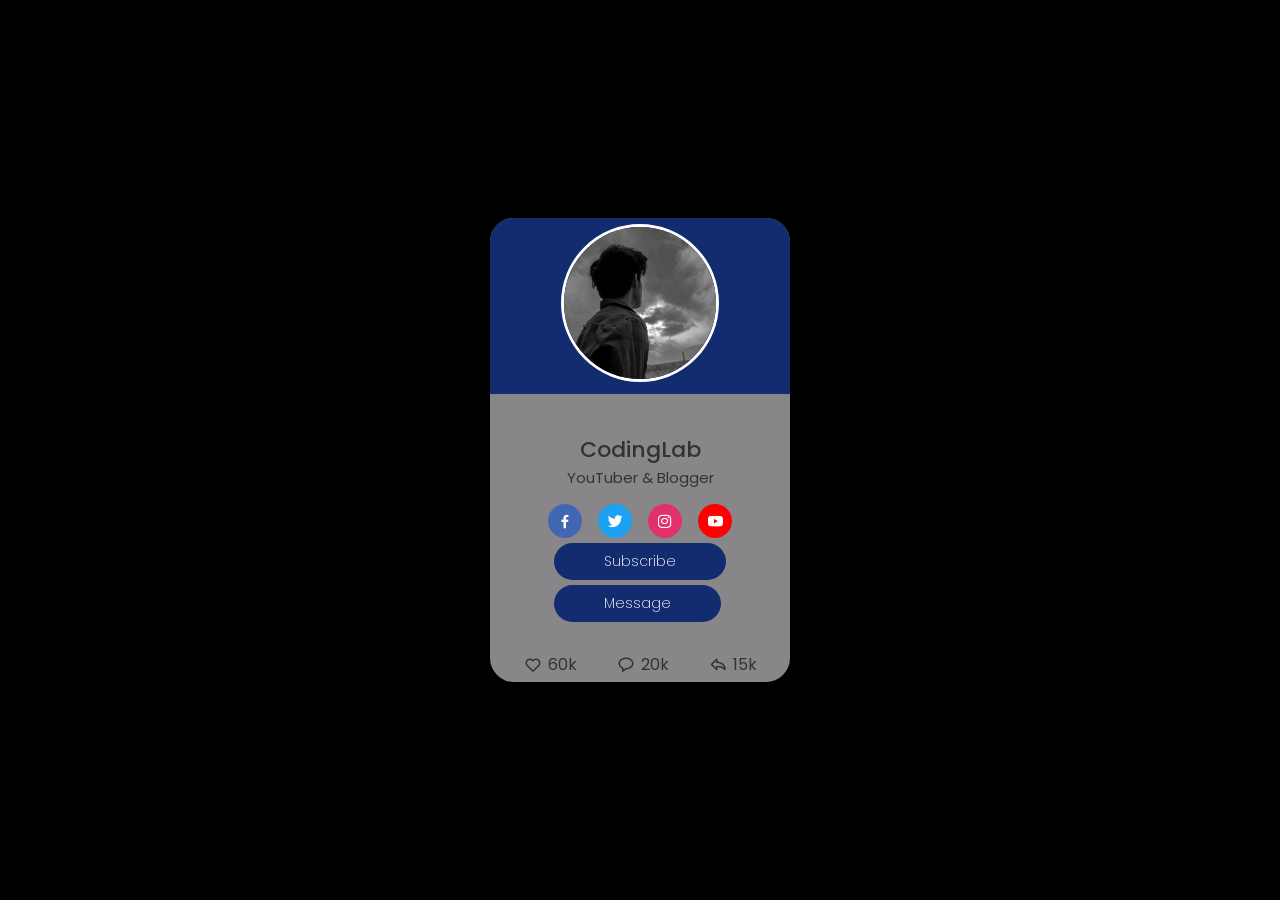
<file: index.html>
<!DOCTYPE html>
<!--coding by codinglad | www.codinglabweb.com-->
<html lang="en">
<head>
    <meta charset="UTF-8">
    <title>one8zro</title>
    <meta name="viewport" content="width=device-width, initial-scale=1.0">
    <title>Document</title>
    <!--CSS-->
    <link rel="stylesheet" href="bb.css">

    <!--Boxicons CSS-->
    <link href='https://unpkg.com/boxicons@2.1.4/css/boxicons.min.css' rel='stylesheet'>

</head>
<body>
    <div class="profile-card">
    <div class="image">
    <img src="download.jpg" alt="" class="profile-img">
     
    </div>
    <div class="text-data">
        <span class="name">CodingLab</span>
         <span class="jab">YouTuber & Blogger</span>
    </div>
    <div class="media-buttons">
    <a href="#" style="background-color:#4267b2  " class="link">
        <i class='bx bxl-facebook' ></i>
    </a>
     <a href="#" style="background-color:#1da1f2"  class="link">
       <i class='bx bxl-twitter'></i>
    </a>
     <a href="#" style="background-color: #e1306c " class="link">
        <i class='bx bxl-instagram'></i>
    </a>
      <a href="#" style="background-color:#ff0000 " class="link">
       <i class='bx bxl-youtube'></i>
    </a>
    
    </div>
    <div class="buttons">
       <button class="button">Subscribe</button>
       <button class="button">Message</button>
 
    </div>
    <div class="analytics">
        <div class="data">
            <i class='bx bx-heart'></i>
            <span class="number">60k</span>
        </div>
          <div class="data">
            <i class='bx bx-message-rounded'></i>
            <span class="number">20k</span>
        </div>
          <div class="data">
            <i class='bx bx-share'></i>
            <span class="number">15k</span>
        </div>
    </div>
    </div>

</body>
</html>
</file>
<file: bb.css>
/*Google fonts - Poppins */

@import url('https://fonts.googleapis.com/css2?family=Poppins:ital,wght@0,100;0,200;0,300;0,400;0,500;0,600;0,700;0,800;0,900;1,100;1,200;1,300;1,400;1,500;1,600;1,700;1,800;1,900&display=swap');
*{
    margin: 0;
    padding: 0;
    box-sizing: border-box;
    font-family: "Poppins" , sans-serif;

}
body{
    height:100vh;
    display: flex;
    align-items: center;
    justify-content: center;
    background-color: black;
}

.profile-card{
    display: flex;
    flex-direction: column;
    align-items: center;
    max-width:500px;
    width:300px;
    background: #888688;
    border-radius: 24px;
    padding: 5px;
    box-shadow: 0 5px 20px rgba(0, 0, 0, 0.1);
    position: relative;
}
.profile-card::before{
    position: absolute;
    content: '';
    top: 0;
    left: 0;
    border-radius: 24px 24px 0 0 ;
    height: 38%;
    width: 100%;
    background-color: #132c70;
}
.image{
    align-items: center;
    position: relative;
    height: 160px ;
    width: 160px;
    border-radius: 100%;
    background-color: #132c70;
    padding: 1px;
    margin-bottom:  50px; 
}
.image .profile-img{
    height: 100%;
    width: 100%;
    object-fit: cover;
    border-radius: 50%;
    border: 3px solid #fff ;

}
.profile-card .text-data{
    display:flex;
    flex-direction: column;
    align-items: center;
    color:#333;

}
.text-data .name{
    font-size:22px;
    font-weight: 500;
}
.text-data .jab{
    font-size: 15px;
    font-weight: 400;
}
.profile-card .media-buttons{
    display:flex ;
    align-items: center;
    margin-top:15px ;
}
.media-buttons .link{
    color: #fff;
    display: flex;
    align-items: center;
    justify-content: center;
    font-size:18px ;
    width: 34px;
    height: 34px;
    border-radius: 50%;
    margin:0 8px ;
    background-color: #e5e6e7;
    text-decoration: none;
}
.profile-card .button{
    display: flex;
    align-items: center;
    margin-top: 300px;

}
.buttons .button{
    font-size: 14px;
    font-weight:200 ;
    color: #fff;
    border: none;
    border-radius: 24px;
    margin:  5px 5px 5px ;
    padding: 8px 50px;
    background-color: #132c70;
    cursor:  pointer;
    transition: all 0.3s ease;
}
.buttons .button:hover{
    background-color: #0e4bf1;
}
.profile-card .analytics{
    display: flex;
    align-items: center;
    margin-top: 25px;
}
.analytics .data{
     display: flex;
     align-items: center;
     color: #333;
     padding: 0 20px ;
     border-radius: 2px solid #e7e7e7;
}
.data:last-child{
    border-right: none;
}
.data i{
    font-size: 18px;
    margin-right: 6px;
}
</file>
